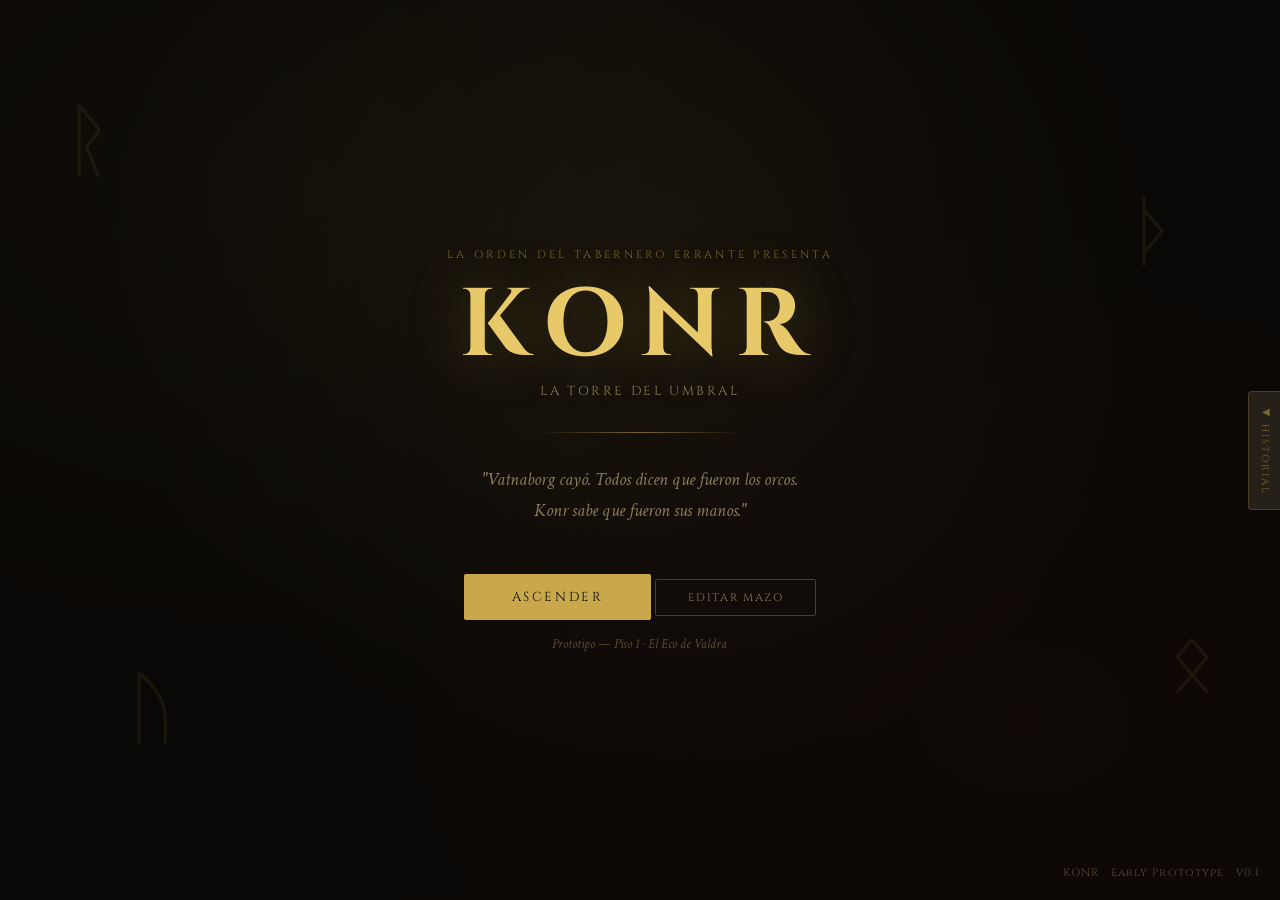
<file: index.html>
<!DOCTYPE html>
<html lang="es">
<head>
  <meta charset="UTF-8">
  <meta name="viewport" content="width=device-width, initial-scale=1.0">
  <title>KONR — La Torre del Umbral</title>
  <link href="https://fonts.googleapis.com/css2?family=Cinzel:wght@400;600;700&family=Crimson+Text:ital,wght@0,400;0,600;1,400&display=swap" rel="stylesheet">
  <link rel="stylesheet" href="styles/main.css">
</head>
<body>

<!-- ===========================================
     TITLE SCREEN
     =========================================== -->
<div id="screen-title" class="screen active">
  <span class="title-rune">ᚱ</span>
  <span class="title-rune">ᚦ</span>
  <span class="title-rune">ᚢ</span>
  <span class="title-rune">ᛟ</span>
  <div class="title-main">
    <div class="title-eyebrow">La Orden del Tabernero Errante presenta</div>
    <div class="game-title">KONR</div>
    <div class="title-subtitle">La Torre del Umbral</div>
    <div class="title-divider"></div>
    <p class="title-lore">"Vatnaborg cayó. Todos dicen que fueron los orcos.<br>Konr sabe que fueron sus manos."</p>
    <button class="btn-primary">Ascender</button>
    <button class="btn-secondary" id="btn-deck-editor" style="margin-top:12px;padding:10px 32px;">Editar Mazo</button>
    <button class="btn-secondary" id="btn-new-run" style="margin-top:8px;padding:8px 24px;font-size:10px;display:none;color:var(--red2);border-color:var(--red-dim);">Nuevo run (resetea progreso)</button>
    <div style="margin-top:16px;font-size:13px;color:var(--text3);font-style:italic;">
      Prototipo — Piso 1 · El Eco de Valdra
    </div>
    <div id="title-scars" style="margin-top:8px;font-family:'Cinzel',serif;font-size:11px;color:var(--scarred);letter-spacing:0.1em;display:none;">
      Cicatrices acumuladas: <span id="title-scar-num">0</span>
    </div>
  </div>
  <div class="title-version">KONR · Early Prototype · v0.1</div>
</div>

<!-- ===========================================
     DECK EDITOR SCREEN
     =========================================== -->
<div id="screen-deck-editor" class="screen">
  <div style="width:100%;max-width:1000px;margin:0 auto;padding:24px 20px;display:flex;flex-direction:column;height:100vh;">
    <div style="display:flex;align-items:center;justify-content:space-between;margin-bottom:20px;">
      <div>
        <div style="font-family:'Cinzel',serif;font-size:11px;letter-spacing:0.2em;color:var(--text3);text-transform:uppercase;margin-bottom:4px;">Constructor de Mazo</div>
        <div style="font-family:'Cinzel',serif;font-size:22px;color:var(--gold);">Mazo de Konr</div>
      </div>
      <div style="display:flex;align-items:center;gap:12px;">
        <div id="deck-size-badge" style="font-family:'Cinzel',serif;font-size:13px;padding:6px 14px;border-radius:2px;border:1px solid var(--border2);color:var(--text2);">
          Cartas: <span id="editor-deck-count">0</span> / mín. 50
        </div>
        <button class="btn-secondary" id="btn-editor-back">← Volver</button>
        <button class="btn-primary" id="btn-editor-save">Guardar y Jugar</button>
      </div>
    </div>

    <div style="display:grid;grid-template-columns:1fr 320px;gap:20px;flex:1;min-height:0;">

      <!-- LEFT: Card pool -->
      <div style="display:flex;flex-direction:column;min-height:0;">
        <div style="font-family:'Cinzel',serif;font-size:10px;letter-spacing:0.15em;color:var(--text3);text-transform:uppercase;margin-bottom:10px;">
          Cartas disponibles — hacé click para agregar al mazo
        </div>
        <div style="display:flex;gap:8px;margin-bottom:12px;flex-wrap:wrap;">
          <button class="filter-btn active" data-filter="all">Todas</button>
          <button class="filter-btn" data-filter="attack">Ataque</button>
          <button class="filter-btn" data-filter="skill">Habilidad</button>
          <button class="filter-btn" data-filter="power">Poder</button>
          <button class="filter-btn" data-filter="memory">Memoria</button>
          <button class="filter-btn" data-filter="curse">Maldición</button>
        </div>
        <div id="card-pool" style="display:flex;flex-wrap:wrap;gap:10px;overflow-y:auto;padding-bottom:8px;align-content:flex-start;flex:1;"></div>
      </div>

      <!-- RIGHT: Current deck -->
      <div style="display:flex;flex-direction:column;min-height:0;">
        <div style="font-family:'Cinzel',serif;font-size:10px;letter-spacing:0.15em;color:var(--text3);text-transform:uppercase;margin-bottom:10px;">
          Tu mazo actual — click para quitar
        </div>
        <div id="deck-list" style="flex:1;overflow-y:auto;background:var(--surface);border:1px solid var(--border);border-radius:4px;padding:8px;"></div>
        <div style="margin-top:8px;">
          <button class="btn-secondary" id="btn-reset-deck" style="width:100%;font-size:11px;padding:8px;">Resetear al mazo base</button>
        </div>
      </div>
    </div>
  </div>
</div>

<!-- ===========================================
     MAP SCREEN — Mapa de Fornheim
     Click en un nodo para viajar / combatir.
     =========================================== -->
<div id="screen-map" class="screen">
  <div class="map-hud">
    <div class="map-hud-left">
      <div class="map-hud-stat">
        <span class="map-hud-label">Vida</span>
        <span class="map-hud-value" id="map-hp">70 / 70</span>
      </div>
      <div class="map-hud-stat">
        <span class="map-hud-label">Cicatrices</span>
        <span class="map-hud-value" id="map-scars">0</span>
      </div>
      <div class="map-hud-stat">
        <span class="map-hud-label">Oro</span>
        <span class="map-hud-value" id="map-gold">🪙 0</span>
      </div>
      <div class="map-hud-stat">
        <span class="map-hud-label">Progreso</span>
        <span class="map-hud-value" id="map-progress">0 / 7</span>
      </div>
      <div class="map-hud-relics" id="map-relics"></div>
    </div>
    <div class="map-hud-center">
      <div class="map-hud-title">Región de Fornheim</div>
      <div class="map-hud-subtitle">El peregrinaje de Konr</div>
    </div>
    <div class="map-hud-right">
      <button class="btn-secondary" id="map-btn-title">← Menú</button>
    </div>
  </div>

  <div class="map-canvas-wrap">
    <!-- Mapa SVG estilizado (Opción B):
         un único SVG con capa decorativa + rutas + nodos.
         viewBox 0-100 hace que las coordenadas sean en %.
         preserveAspectRatio="xMidYMid meet" mantiene proporción y centra. -->
    <svg id="map-svg" class="map-svg" viewBox="0 0 100 130" preserveAspectRatio="xMidYMid meet">
      <defs>
        <!-- Textura de pergamino: ruido sepia tenue -->
        <filter id="parchment-noise" x="0" y="0" width="100%" height="100%">
          <feTurbulence type="fractalNoise" baseFrequency="0.8" numOctaves="2" seed="3"/>
          <feColorMatrix values="0 0 0 0 0.7   0 0 0 0 0.6   0 0 0 0 0.4   0 0 0 0.18 0"/>
          <feComposite in2="SourceGraphic" operator="in"/>
        </filter>
        <!-- Gradiente del agua -->
        <radialGradient id="sea-grad" cx="50%" cy="50%" r="80%">
          <stop offset="0%"  stop-color="#3a6a8a"/>
          <stop offset="100%" stop-color="#1a3a5c"/>
        </radialGradient>
        <!-- Glow para nodos disponibles -->
        <filter id="node-glow" x="-50%" y="-50%" width="200%" height="200%">
          <feGaussianBlur stdDeviation="1.2" result="blur"/>
          <feMerge>
            <feMergeNode in="blur"/>
            <feMergeNode in="SourceGraphic"/>
          </feMerge>
        </filter>
      </defs>

      <!-- ─── Capa 1: Base pergamino ────────────── -->
      <rect width="100" height="130" fill="#d8c598"/>
      <rect width="100" height="130" fill="#a08858" filter="url(#parchment-noise)" opacity="0.5"/>

      <!-- ─── Capa 2: Mares y océanos ──────────── -->
      <!-- Mar del norte (entre tierra y Strondheim) -->
      <path d="M 60,0 Q 65,4 70,5 Q 78,3 86,4 L 100,0 L 100,15
               Q 92,12 84,13 Q 76,11 68,11 Q 62,8 60,5 Z"
            fill="url(#sea-grad)" opacity="0.92"/>
      <!-- Mar central (alrededor de Vatnaborg, hace de Vatnaborg una "isla") -->
      <ellipse cx="55" cy="58" rx="14" ry="9" fill="url(#sea-grad)" opacity="0.92"/>
      <!-- Mar del este/sur — gran cuerpo de agua -->
      <path d="M 100,40 L 78,45 Q 70,52 68,60 Q 65,75 70,90 Q 80,110 100,130
               L 100,40 Z"
            fill="url(#sea-grad)" opacity="0.92"/>
      <!-- Bahía del suroeste -->
      <path d="M 0,90 Q 10,85 20,88 Q 30,95 35,105 Q 30,115 20,120 L 0,130 Z"
            fill="url(#sea-grad)" opacity="0.85"/>

      <!-- ─── Capa 3: Montañas ────────────────── -->
      <g class="map-mountains" fill="#6a5a40" stroke="#3a2f20" stroke-width="0.2">
        <!-- Cadena NW (Duneborg/Kuthul) -->
        <polygon points="5,11 8,5  11,11"/>
        <polygon points="9,13 12,7  15,13"/>
        <polygon points="14,15 17,9 20,15"/>
        <polygon points="19,18 22,12 25,18"/>
        <polygon points="24,21 27,15 30,21"/>
        <!-- Cadena central (Svellheim) -->
        <polygon points="44,22 47,16 50,22"/>
        <polygon points="48,25 51,19 54,25"/>
        <polygon points="52,28 55,22 58,28"/>
        <!-- Pico solitario (Khatun) -->
        <polygon points="44,32 47,24 50,32"/>
        <!-- Cadena oeste (Drekka Parbat) -->
        <polygon points="3,42 6,36 9,42"/>
        <polygon points="6,48 9,42 12,48"/>
        <polygon points="2,54 5,48 8,54"/>
      </g>

      <!-- ─── Capa 4: Bosques ─────────────────── -->
      <g class="map-forests" fill="#2a4520">
        <!-- Bosque Fir-Coille -->
        <circle cx="24" cy="40" r="1.2"/><circle cx="27" cy="41" r="1.3"/>
        <circle cx="29" cy="43" r="1.4"/><circle cx="26" cy="44" r="1.2"/>
        <circle cx="31" cy="40" r="1.1"/><circle cx="25" cy="46" r="1.3"/>
        <circle cx="30" cy="46" r="1.2"/>
        <!-- Myrkviðr -->
        <circle cx="36" cy="38" r="1.4"/><circle cx="39" cy="40" r="1.2"/>
        <circle cx="41" cy="42" r="1.5"/><circle cx="37" cy="44" r="1.3"/>
        <circle cx="40" cy="46" r="1.2"/><circle cx="35" cy="46" r="1.1"/>
        <!-- Bosques dispersos N -->
        <circle cx="45" cy="14" r="0.9"/><circle cx="48" cy="13" r="0.8"/>
        <circle cx="46" cy="16" r="0.9"/>
      </g>

      <!-- ─── Capa 5: Etiqueta de región (esquina) ─── -->
      <text x="6" y="125" font-family="Cinzel, serif" font-size="3.2"
            fill="#5a4a30" letter-spacing="0.2" font-weight="700"
            opacity="0.8">REGIÓN DE FORNHEIM</text>

      <!-- ─── Capa 6: Rutas (dashed) — se inyectan ─── -->
      <g id="map-routes"></g>

      <!-- ─── Capa 7: Nodos (clickable groups) ────── -->
      <g id="map-nodes-svg"></g>
    </svg>
  </div>
</div>

<!-- ===========================================
     SHOP SCREEN — Mercader Errante
     =========================================== -->
<div id="screen-shop" class="screen">
  <div class="shop-content">
    <div class="shop-header">
      <div class="shop-icon">🪙</div>
      <div class="shop-title">El Mercader Errante</div>
      <div class="shop-flavor">"Una hoguera, un carro, monedas de cobre. La Orden del Tabernero no pregunta cómo conseguiste el oro."</div>
      <div class="shop-gold-display">
        Oro: <span id="shop-gold">0</span>
      </div>
    </div>

    <div class="shop-section">
      <div class="shop-section-title">CARTAS A LA VENTA</div>
      <div id="shop-cards" class="shop-grid"></div>
    </div>

    <div class="shop-section">
      <div class="shop-section-title">RELIQUIAS</div>
      <div id="shop-relics" class="shop-grid"></div>
    </div>

    <div class="shop-section">
      <div class="shop-section-title">SERVICIOS</div>
      <div class="shop-services">
        <button class="shop-service-btn" id="shop-upgrade-btn">🪙 100 — Mejorar una carta</button>
        <button class="shop-service-btn" id="shop-remove-btn">🪙 75 — Eliminar una carta</button>
        <button class="shop-service-btn" id="shop-sell-btn">🪙 +25 — Vender una carta</button>
      </div>
    </div>

    <div class="shop-actions">
      <button class="btn-primary" id="shop-leave-btn">Seguir camino</button>
    </div>
  </div>

  <!-- Mini-modal para elegir carta a eliminar/vender -->
  <div id="shop-card-selector" class="shop-card-selector">
    <div class="shop-card-selector-content">
      <div class="shop-card-selector-title" id="shop-card-selector-title">Elegí una carta</div>
      <div class="shop-card-selector-list" id="shop-card-selector-list"></div>
      <button class="btn-secondary" id="shop-card-selector-cancel">Cancelar</button>
    </div>
  </div>
</div>

<!-- ===========================================
     RUINS SCREEN — Encontrar reliquias
     =========================================== -->
<div id="screen-ruins" class="screen">
  <div class="ruins-content">
    <div class="ruins-icon">🏛</div>
    <div class="ruins-title" id="ruins-title">Ruinas Olvidadas</div>
    <div class="ruins-flavor" id="ruins-flavor">Polvo y silencio. Algo brilla entre las piedras.</div>
    <div class="ruins-options" id="ruins-options"></div>
    <button class="btn-secondary" id="ruins-skip">Irse sin nada</button>
  </div>
</div>

<!-- ===========================================
     EVENT SCREEN — Decisiones narrativas
     =========================================== -->
<div id="screen-event" class="screen">
  <div class="event-content">
    <div class="event-icon">❓</div>
    <div class="event-title" id="event-title">Encuentro</div>
    <div class="event-description" id="event-description">Algo cruza tu camino...</div>
    <div class="event-options" id="event-options"></div>
  </div>
</div>

<!-- ===========================================
     REST SCREEN — Aldea / fogata
     =========================================== -->
<div id="screen-rest" class="screen">
  <div class="rest-content">
    <div class="rest-icon">🔥</div>
    <div class="rest-title" id="rest-title">Mjölby</div>
    <div class="rest-flavor" id="rest-flavor">Konr se sienta junto al fuego.</div>
    <div class="rest-options">
      <button class="rest-option" id="rest-heal">
        <div class="rest-option-icon">❤</div>
        <div class="rest-option-name">Descansar</div>
        <div class="rest-option-desc" id="rest-heal-desc">Curar HP</div>
      </button>
      <button class="rest-option" id="rest-skip">
        <div class="rest-option-icon">🚶</div>
        <div class="rest-option-name">Seguir camino</div>
        <div class="rest-option-desc">No descansar — guardar el lugar para después</div>
      </button>
    </div>
  </div>
</div>

<!-- ===========================================
     RUN SCREEN (combate)
     =========================================== -->
<div id="screen-run" class="screen">
  <button class="btn-abandon-combat" id="btn-abandon-combat" title="Volver al mapa (no completa el combate)">← Mapa</button>
  <div class="run-layout">

    <!-- TOP BAR: stats del jugador, piso, íthyr -->
    <div class="top-bar">
      <div class="stats-left">
        <div class="stat-block">
          <span class="stat-label">Vida</span>
          <div style="display:flex;align-items:center;gap:6px;">
            <div style="display:flex;flex-direction:column;gap:3px;">
              <div class="stat-bar-wrap" style="width:80px;">
                <div class="stat-bar-bg"></div>
                <div class="stat-bar hp" id="bar-hp" style="width:100%;"></div>
              </div>
              <div class="stat-bar-wrap" style="width:80px;" id="bar-block-wrap">
                <div class="stat-bar-bg"></div>
                <div class="stat-bar" id="bar-block" style="width:0%;background:#2a6aaa;"></div>
              </div>
            </div>
            <div style="display:flex;flex-direction:column;gap:2px;">
              <span class="stat-num" id="hp-num">70/70</span>
              <span id="topbar-block-num" style="font-size:11px;color:#5aaaff;font-family:'Cinzel',serif;display:none;">🛡 0</span>
            </div>
          </div>
        </div>
        <div class="stat-block">
          <span class="stat-label">Cicatrices</span>
          <span class="scarred-badge" id="scar-count">0</span>
        </div>
        <div class="stat-block">
          <span class="stat-label">Oro</span>
          <span class="stat-num" id="combat-gold">🪙 0</span>
        </div>
        <div class="combat-relics-wrap" id="combat-relics"></div>
      </div>
      <div class="floor-info">
        <div class="floor-num" id="floor-num">COMBATE</div>
        <div class="floor-name" id="floor-name">—</div>
      </div>
      <div class="stats-right">
        <div class="ithyr-display" id="ithyr-display"></div>
        <div class="stat-block" style="text-align:right;">
          <span class="stat-label">Íthyr</span>
          <span class="stat-num" id="ithyr-num">3/3</span>
        </div>
      </div>
    </div>

    <!-- ARENA: enemigo vs jugador -->
    <div class="arena">
      <div class="arena-divider"></div>

      <!-- ENEMY SIDE -->
      <div class="arena-side">
        <div class="enemy-container">
          <div class="enemy-art">
            <div class="enemy-silhouette" id="enemy-sil">👻</div>
            <!-- Overlay del escudo del enemigo — visible cuando block > 0 -->
            <div class="enemy-block-overlay" id="enemy-block-overlay">
              <span class="enemy-block-icon">🛡</span>
              <span class="enemy-block-num" id="enemy-block-num">0</span>
            </div>
          </div>
          <div class="enemy-name" id="enemy-name">Eco de Valdra</div>
          <div class="enemy-title" id="enemy-title">"La Mentora Caída"</div>
          <div class="hp-bar-enemy">
            <div class="hp-fill-enemy" id="enemy-hp-bar" style="width:100%;"></div>
          </div>
          <div class="enemy-hp-num" id="enemy-hp-num">60 / 60</div>
          <div class="enemy-intent" id="enemy-intent">Intenta: Golpe del Umbral (9)</div>
          <div class="enemy-block-badge" id="enemy-block-badge">Escudo: 0</div>
        </div>
      </div>

      <!-- PLAYER SIDE -->
      <div class="arena-side">
        <div class="player-status" id="player-status">
          <div class="player-portrait">
            <img src="assets/ui/konr_portrait_art.png" alt="Konr Valdmaren">
          </div>
          <div class="player-name">Konr Valdmaren</div>
          <div class="player-lore">"El hombre que partió el sello.<br>El que no puede morir."</div>
          <div id="block-display" style="display:none;margin-bottom:12px;background:var(--blue);border:1px solid var(--blue2);border-radius:4px;padding:10px 14px;">
            <div style="display:flex;align-items:center;gap:10px;">
              <div style="font-size:32px;line-height:1;">🛡</div>
              <div>
                <div style="font-family:'Cinzel',serif;font-size:9px;letter-spacing:0.15em;color:#2a5a8c;text-transform:uppercase;">Escudo activo</div>
                <div id="block-num" style="font-family:'Cinzel',serif;font-size:28px;font-weight:700;color:#5aaaff;line-height:1.1;">0</div>
              </div>
              <div style="font-size:11px;color:#2a5a8c;font-style:italic;line-height:1.4;">Absorbe daño<br>antes de tu vida</div>
            </div>
          </div>
          <div class="status-effects" id="status-effects"></div>
          <div style="font-size:13px;color:var(--text3);font-style:italic;" id="player-hint">
            Jugá cartas para atacar o defenderte.
          </div>
        </div>
      </div>

      <!-- COMBAT LOG (texto flotante) -->
      <div class="combat-log" id="combat-log">El eco de Valdra te mira. Recuerda.</div>
    </div>

    <!-- HAND: cartas, contador de mazo, botón fin de turno -->
    <div class="hand-area">
      <div class="hand-header">
        <span class="hand-label">Tu mano</span>
        <div class="deck-info">
          <span class="deck-count" id="deck-count">Mazo: 10</span>
          <span class="deck-count" id="discard-count">Descarte: 0</span>
        </div>
        <button class="btn-end-turn" id="btn-end-turn">Terminar turno →</button>
      </div>
      <div class="hand-cards" id="hand-cards"></div>
    </div>

  </div>
</div>

<!-- ===========================================
     REWARD SCREEN (post-victoria)
     =========================================== -->
<div id="screen-reward" class="screen">
  <div class="reward-title">Elegí una carta para tu mazo</div>
  <div class="reward-sub">"Cada cicatriz es también una herramienta."</div>
  <div class="reward-cards" id="reward-cards"></div>
  <button class="btn-secondary">Rechazar — no necesito nada</button>
</div>

<!-- ===========================================
     RESULT SCREEN (victoria/derrota)
     =========================================== -->
<div id="screen-result" class="screen">
  <div class="result-title" id="result-title">Victoria</div>
  <div class="result-flavor" id="result-flavor"></div>
  <div class="result-sub" id="result-sub"></div>
  <div class="scar-reveal" id="scar-reveal" style="display:none;">
    <div class="scar-label">Nueva Cicatriz</div>
    <div class="scar-name" id="scar-name"></div>
    <div class="scar-desc" id="scar-desc"></div>
  </div>
  <div class="result-btns">
    <button class="btn-primary" id="result-btn">Continuar</button>
    <button class="btn-secondary">Menú principal</button>
  </div>
</div>

<!-- ===========================================
     OVERLAYS
     =========================================== -->
<div class="tooltip" id="tooltip"></div>

<div class="log-panel" id="log-panel">
  <div class="log-tab" id="log-tab">
    <div class="log-badge" id="log-badge">0</div>
    ◀ Historial
  </div>
  <div class="log-body">
    <div class="log-header">
      <span class="log-title">Historial de combate</span>
      <span class="log-clear">Limpiar</span>
    </div>
    <div class="log-entries" id="log-entries">
      <div class="log-entry log-type-system">El combate comienza. Konr asciende.</div>
    </div>
  </div>
</div>

<!-- ===========================================
     CARD PREVIEW MODAL
     Se abre al clickear una carta en el editor.
     =========================================== -->
<div id="card-preview-overlay" class="card-preview-overlay">
  <div class="card-preview-content" onclick="event.stopPropagation();">
    <div class="card-preview-card" id="card-preview-card"></div>
    <div class="card-preview-meta" id="card-preview-meta">En tu mazo: 0 / 8</div>
    <div class="card-preview-actions">
      <button class="btn-secondary" id="card-preview-close">Cerrar</button>
      <button class="btn-primary" id="card-preview-add">Agregar al mazo</button>
    </div>
  </div>
</div>

<!-- ===========================================
     SCRIPTS
     Orden importante: definiciones primero,
     bootstrap (main.js) al final.
     =========================================== -->
<script src="js/log.js"></script>
<script src="js/state.js"></script>
<script src="js/cards.js"></script>
<script src="js/enemies.js"></script>
<script src="js/ui.js"></script>
<script src="js/combat.js"></script>
<script src="js/deck-editor.js"></script>
<script src="js/map.js"></script>
<script src="js/rest.js"></script>
<script src="js/events.js"></script>
<script src="js/relics.js"></script>
<script src="js/shop.js"></script>
<script src="js/ruins.js"></script>
<script src="js/main.js"></script>

</body>
</html>
</file>
<file: styles/main.css>
/* =====================================================
   KONR — La Torre del Umbral
   Hoja de estilos principal
   ===================================================== */

:root {
  --bg: #0a0806;
  --bg2: #100e0b;
  --bg3: #1a1612;
  --surface: #1e1a15;
  --surface2: #252018;
  --border: #3a3020;
  --border2: #4a3f28;
  --gold: #c9a84c;
  --gold2: #e8c96a;
  --gold-dim: #7a6430;
  --red: #8b2020;
  --red2: #c43030;
  --red-dim: #4a1010;
  --blue: #1a3a5c;
  --blue2: #2a5a8c;
  --teal: #1a4a3a;
  --teal2: #2a7a5a;
  --purple: #2a1a4a;
  --purple2: #4a2a8a;
  --text: #d4c9a8;
  --text2: #8a7a5a;
  --text3: #5a4a30;
  --hp-red: #c43030;
  --hp-bg: #2a1010;
  --ithyr-blue: #2a6aaa;
  --ithyr-bg: #0a1a2a;
  --scarred: #5a3a1a;
}

* { box-sizing: border-box; margin: 0; padding: 0; }

body {
  background: var(--bg);
  color: var(--text);
  font-family: 'Crimson Text', Georgia, serif;
  font-size: 16px;
  min-height: 100vh;
  overflow-x: hidden;
  background-image:
    radial-gradient(ellipse at 20% 20%, rgba(201,168,76,0.03) 0%, transparent 50%),
    radial-gradient(ellipse at 80% 80%, rgba(139,32,32,0.04) 0%, transparent 50%);
}

h1,h2,h3,.title { font-family: 'Cinzel', serif; }

/* =====================================================
   SCREENS
   ===================================================== */
.screen { display: none; min-height: 100vh; }
.screen.active { display: flex; flex-direction: column; }

/* Transición entre pantallas */
.screen { animation: fadeIn 0.4s ease; }
@keyframes fadeIn { from{opacity:0} to{opacity:1} }

/* La pantalla del mapa necesita ser un grid columnar para que el HUD
   quede arriba y el canvas use el resto del viewport. */
#screen-map.active {
  display: flex;
  flex-direction: column;
  min-height: 100vh;
}

/* =====================================================
   TITLE SCREEN
   ===================================================== */
#screen-title {
  align-items: center; justify-content: center;
  text-align: center;
  background-image:
    radial-gradient(ellipse at 50% 30%, rgba(201,168,76,0.06) 0%, transparent 60%);
}
.title-rune {
  font-size: 80px; opacity: 0.08; position: absolute;
  font-family: 'Cinzel', serif; color: var(--gold);
  animation: drift 8s ease-in-out infinite;
}
.title-rune:nth-child(1){ top:10%; left:5%; animation-delay:0s; }
.title-rune:nth-child(2){ top:20%; right:8%; animation-delay:-2s; }
.title-rune:nth-child(3){ bottom:15%; left:10%; animation-delay:-4s; }
.title-rune:nth-child(4){ bottom:20%; right:5%; animation-delay:-6s; }
@keyframes drift {
  0%,100%{ transform: translateY(0) rotate(0deg); }
  50%{ transform: translateY(-15px) rotate(3deg); }
}
.title-main { position: relative; z-index: 1; }
.title-eyebrow {
  font-family: 'Cinzel', serif; font-size: 11px; letter-spacing: 0.3em;
  color: var(--gold-dim); text-transform: uppercase; margin-bottom: 16px;
}
.game-title {
  font-family: 'Cinzel', serif; font-size: clamp(56px,10vw,96px);
  font-weight: 700; color: var(--gold2); line-height: 1;
  text-shadow: 0 0 60px rgba(201,168,76,0.3);
  letter-spacing: 0.15em;
  animation: titleGlow 4s ease-in-out infinite;
}
@keyframes titleGlow {
  0%,100%{ text-shadow: 0 0 40px rgba(201,168,76,0.2); }
  50%{ text-shadow: 0 0 80px rgba(201,168,76,0.5), 0 0 120px rgba(201,168,76,0.2); }
}
.title-subtitle {
  font-family: 'Cinzel', serif; font-size: 13px; letter-spacing: 0.2em;
  color: var(--text2); margin-top: 8px; text-transform: uppercase;
}
.title-divider {
  width: 200px; height: 1px;
  background: linear-gradient(90deg, transparent, var(--gold-dim), transparent);
  margin: 32px auto;
}
.title-lore {
  font-style: italic; color: var(--text2); max-width: 480px;
  font-size: 18px; line-height: 1.7; margin: 0 auto 40px;
}
.title-version {
  position: absolute; bottom: 20px; right: 20px;
  font-size: 11px; color: var(--text3);
  font-family:'Cinzel',serif; letter-spacing:0.1em;
}

/* =====================================================
   BUTTONS
   ===================================================== */
.btn-primary {
  font-family: 'Cinzel', serif; font-size: 13px; letter-spacing: 0.2em;
  text-transform: uppercase; color: var(--bg);
  background: var(--gold); border: none; cursor: pointer;
  padding: 14px 48px; border-radius: 2px;
  transition: all 0.2s; position: relative; overflow: hidden;
}
.btn-primary::before {
  content: ''; position: absolute; inset: 0;
  background: linear-gradient(45deg, transparent 30%, rgba(255,255,255,0.2) 50%, transparent 70%);
  transform: translateX(-100%); transition: transform 0.4s;
}
.btn-primary:hover::before { transform: translateX(100%); }
.btn-primary:hover { background: var(--gold2); transform: translateY(-2px); }
.btn-primary:active { transform: translateY(0); }

.btn-secondary {
  font-family:'Cinzel',serif; font-size: 11px; letter-spacing:0.15em;
  text-transform: uppercase; color: var(--text2);
  background: transparent; border: 1px solid var(--border2); cursor: pointer;
  padding: 10px 24px; border-radius: 2px; transition: all 0.2s;
}
.btn-secondary:hover { border-color: var(--text2); color: var(--text); }

.btn-end-turn {
  font-family:'Cinzel',serif; font-size: 11px; letter-spacing:0.15em;
  text-transform: uppercase; color: var(--text);
  background: var(--surface2); border: 1px solid var(--border2); cursor: pointer;
  padding: 10px 24px; border-radius: 2px;
  transition: all 0.2s; white-space: nowrap;
}
.btn-end-turn:hover { border-color: var(--gold-dim); color: var(--gold); }
.btn-end-turn:disabled { opacity: 0.4; cursor: not-allowed; }

/* =====================================================
   RUN SCREEN — LAYOUT
   ===================================================== */
#screen-run { padding: 0; position: relative; }
.run-layout { display: grid; grid-template-rows: auto 1fr auto; height: 100vh; }

/* Botón "abandonar / volver al mapa" — sutil arriba a la derecha del combate */
.btn-abandon-combat {
  position: absolute;
  top: 14px;
  /* Apartado del log-tab que vive a la derecha — lo movemos un poco a la izquierda */
  right: 50px;
  z-index: 150;
  font-family: 'Cinzel', serif;
  font-size: 10px;
  letter-spacing: 0.15em;
  text-transform: uppercase;
  color: var(--text2);
  background: rgba(30, 26, 21, 0.85);
  border: 1px solid var(--border2);
  padding: 6px 12px;
  border-radius: 2px;
  cursor: pointer;
  transition: all 0.2s;
  backdrop-filter: blur(4px);
}
.btn-abandon-combat:hover {
  border-color: var(--red2);
  color: var(--red2);
  background: rgba(74, 16, 16, 0.4);
}

/* TOP BAR */
.top-bar {
  display: grid; grid-template-columns: 1fr auto 1fr;
  align-items: center; padding: 12px 20px;
  background: var(--bg2); border-bottom: 1px solid var(--border);
}
.stats-left, .stats-right { display: flex; gap: 16px; align-items: center; }
.stats-right { justify-content: flex-end; }
.stat-block { display: flex; flex-direction: column; gap: 2px; min-width: 80px; }
.stat-label {
  font-family:'Cinzel',serif; font-size: 9px; letter-spacing:0.15em;
  color: var(--text3); text-transform:uppercase;
}
.stat-bar-wrap { position: relative; height: 10px; border-radius: 1px; overflow: hidden; }
.stat-bar { height: 100%; border-radius: 1px; transition: width 0.4s ease; }
.stat-bar.hp { background: var(--hp-red); }
.stat-bar.ithyr { background: var(--ithyr-blue); }
.stat-bar-bg { position: absolute; inset: 0; background: var(--bg3); }
.stat-num { font-size: 13px; font-weight: 600; color: var(--text); }
.floor-info { text-align: center; }
.floor-num {
  font-family:'Cinzel',serif; font-size: 11px;
  color: var(--gold-dim); letter-spacing:0.2em;
}
.floor-name { font-family:'Cinzel',serif; font-size: 15px; color: var(--gold); }
.scarred-badge {
  font-family:'Cinzel',serif; font-size: 9px; letter-spacing:0.1em;
  color: var(--scarred); text-transform: uppercase; padding: 2px 8px;
  border: 1px solid var(--scarred); border-radius: 2px;
}

/* =====================================================
   ARENA
   ===================================================== */
.arena {
  display: grid; grid-template-columns: 1fr 1fr;
  gap: 0; position: relative; overflow: hidden;
  /* Fondo: imagen de Vatnaborg con vignette oscura encima para mantener
     legibilidad de cartas y números. Si la imagen no carga, queda el
     gradiente original como fallback. */
  background:
    linear-gradient(180deg,
      rgba(10,8,6,0.55) 0%,
      rgba(10,8,6,0.35) 35%,
      rgba(10,8,6,0.55) 100%),
    radial-gradient(ellipse at 50% 50%,
      rgba(0,0,0,0) 30%,
      rgba(10,8,6,0.7) 100%),
    url('../assets/backgrounds/vatnaborg_arena_bg.png') center/cover no-repeat,
    radial-gradient(ellipse at 50% 0%, rgba(201,168,76,0.03) 0%, transparent 50%);
}
.arena-side {
  display: flex; flex-direction: column; align-items: center;
  justify-content: center; padding: 20px; position: relative;
}
.arena-divider {
  position: absolute; left: 50%; top: 10%; bottom: 10%;
  width: 1px; background: linear-gradient(180deg, transparent, var(--border), transparent);
}

/* ENEMY */
.enemy-container { position: relative; }
.enemy-art {
  width: 200px; height: 240px; position: relative;
  display: flex; align-items: center; justify-content: center;
}
.enemy-silhouette {
  font-size: 120px; opacity: 0.7;
  filter: drop-shadow(0 0 20px rgba(139,32,32,0.5));
  animation: enemyFloat 3s ease-in-out infinite;
}
/* Cuando el enemigo tiene imagen real, ajustar para que llene el área */
.enemy-silhouette.has-image {
  font-size: 0;
  opacity: 1;
  width: 100%; height: 100%;
  display: flex; align-items: center; justify-content: center;
}
.enemy-silhouette.has-image img {
  max-width: 100%; max-height: 100%;
  object-fit: contain;
  display: block;
  filter: drop-shadow(0 0 20px rgba(139,32,32,0.5));
}
/* Crossfade visual al cambiar de fase 1 → fase 2 */
.enemy-silhouette.has-image img {
  animation: enemyArtIn 0.5s ease;
}
@keyframes enemyArtIn {
  from { opacity: 0; transform: scale(1.1); }
  to   { opacity: 1; transform: scale(1); }
}
@keyframes enemyFloat {
  0%,100%{ transform: translateY(0); }
  50%{ transform: translateY(-8px); }
}
.enemy-name {
  font-family:'Cinzel',serif; font-size: 16px; color: var(--text);
  text-align: center; margin-bottom: 4px;
}
.enemy-title {
  font-style: italic; font-size: 13px; color: var(--text2);
  text-align: center; margin-bottom: 12px;
}
.hp-bar-enemy {
  width: 200px; height: 8px; background: var(--hp-bg);
  border-radius: 1px; overflow: hidden;
}
.hp-fill-enemy {
  height: 100%; background: var(--red2);
  border-radius: 1px; transition: width 0.4s;
}
.enemy-hp-num { font-size: 13px; color: var(--text2); text-align: center; margin-top: 4px; }
.enemy-intent {
  font-family:'Cinzel',serif; font-size: 11px; letter-spacing:0.1em;
  color: var(--red2); margin-top: 8px; text-align: center;
  padding: 4px 12px; border: 1px solid var(--red-dim); border-radius: 2px;
}
.enemy-block-badge {
  font-size: 12px; color: var(--blue2); margin-top: 4px; text-align: center;
  display: none;
}
.enemy-block-badge.visible { display: block; }

/* Overlay grande del escudo enemigo — encima de la imagen, visible siempre */
.enemy-block-overlay {
  position: absolute;
  top: 8px; left: 8px;
  background: rgba(26, 58, 92, 0.92);
  border: 2px solid #5aaaff;
  border-radius: 6px;
  padding: 6px 12px;
  display: none;
  align-items: center; gap: 6px;
  z-index: 20;
  box-shadow: 0 0 14px rgba(90, 170, 255, 0.5);
  animation: blockPulse 1.5s ease-in-out infinite;
}
.enemy-block-overlay.visible { display: flex; }
.enemy-block-icon {
  font-size: 22px;
  line-height: 1;
}
.enemy-block-num {
  font-family: 'Cinzel', serif;
  font-size: 22px;
  font-weight: 700;
  color: #5aaaff;
  text-shadow: 0 0 6px rgba(90,170,255,0.6);
}
@keyframes blockPulse {
  0%, 100% { box-shadow: 0 0 12px rgba(90,170,255,0.4); }
  50%      { box-shadow: 0 0 20px rgba(90,170,255,0.8); }
}

@keyframes enemyHit {
  0%{filter: drop-shadow(0 0 0px rgba(196,48,48,0))}
  30%{filter: drop-shadow(0 0 20px rgba(196,48,48,1))}
  100%{filter: drop-shadow(0 0 20px rgba(139,32,32,0.5))}
}
.enemy-silhouette.hit {
  animation: enemyHit 0.4s ease, enemyFloat 3s ease-in-out infinite 0.4s;
}

/* PLAYER */
.player-status {
  width: 100%; max-width: 240px;
  display: flex; flex-direction: column; align-items: center;
}
.player-portrait {
  width: 160px; height: 160px;
  border-radius: 50%;
  border: 2px solid var(--gold-dim);
  box-shadow: 0 0 30px rgba(201,168,76,0.2),
              inset 0 0 20px rgba(0,0,0,0.4);
  overflow: hidden;
  margin-bottom: 12px;
  background: var(--bg2);
  position: relative;
}
.player-portrait::after {
  /* viñeta sutil para que combine con el tono dark fantasy */
  content: ''; position: absolute; inset: 0;
  box-shadow: inset 0 0 40px rgba(0,0,0,0.5);
  pointer-events: none;
}
.player-portrait img {
  width: 100%; height: 100%;
  object-fit: cover;
  display: block;
}
.player-name {
  font-family:'Cinzel',serif; font-size: 18px;
  color: var(--gold); margin-bottom: 4px;
  text-align: center;
}
.player-lore {
  font-style:italic; font-size: 13px; color: var(--text2);
  margin-bottom: 16px; line-height:1.5;
  text-align: center;
}
.status-effects {
  display: flex; gap: 8px; flex-wrap: wrap; margin-bottom: 12px;
}
.effect-badge {
  font-size: 11px; padding: 2px 8px; border-radius: 2px;
  font-family:'Cinzel',serif; letter-spacing:0.05em;
}
.effect-block { background: var(--blue); color: var(--blue2); border: 1px solid var(--blue2); }
.effect-str   { background: var(--teal); color: var(--teal2); border: 1px solid var(--teal2); }
.effect-vuln  { background: var(--red-dim); color: var(--red2); border: 1px solid var(--red); }
.effect-weak  { background: var(--purple); color: var(--purple2); border: 1px solid var(--purple2); }

@keyframes playerHit {
  0%,100%{opacity:1} 20%,60%{opacity:0.3}
}
.player-status.hit { animation: playerHit 0.5s ease; }

/* COMBAT LOG (texto flotante) */
.combat-log {
  position: absolute; bottom: 8px; left: 50%; transform: translateX(-50%);
  font-style: italic; font-size: 13px; color: var(--gold-dim);
  text-align: center; max-width: 400px; white-space: nowrap;
  overflow: hidden; text-overflow: ellipsis;
  pointer-events: none;
  animation: logFade 0.3s ease;
}
@keyframes logFade {
  from{opacity:0; transform: translateX(-50%) translateY(4px)}
  to  {opacity:1; transform: translateX(-50%) translateY(0)}
}

/* DAMAGE POPUP */
.dmg-popup {
  position: absolute; font-family:'Cinzel',serif;
  font-size: 28px; font-weight: 700; pointer-events: none;
  animation: popUp 0.8s ease forwards;
  z-index: 100;
}
.dmg-popup.enemy  { color: var(--red2); top: 40%; left: 55%; }
.dmg-popup.player { color: var(--hp-red); top: 40%; left: 10%; }
.dmg-popup.block  { color: var(--blue2); }
.dmg-popup.heal   { color: var(--teal2); }
@keyframes popUp {
  0%{opacity:1; transform: translateY(0) scale(1);}
  60%{opacity:1; transform: translateY(-30px) scale(1.2);}
  100%{opacity:0; transform: translateY(-60px) scale(0.8);}
}

/* =====================================================
   HAND AREA
   ===================================================== */
.hand-area {
  background: var(--bg2); border-top: 1px solid var(--border);
  padding: 16px 20px;
}
.hand-header {
  display: flex; align-items: center; justify-content: space-between;
  margin-bottom: 12px;
}
.hand-label {
  font-family:'Cinzel',serif; font-size: 10px; letter-spacing:0.2em;
  color: var(--text3); text-transform:uppercase;
}
.deck-info { display: flex; gap: 16px; }
.deck-count { font-size: 12px; color: var(--text3); font-family:'Cinzel',serif; }

/* ÍTHYR (energía) */
.ithyr-display { display: flex; align-items: center; gap: 6px; }
.ithyr-crystal {
  width: 32px; height: 32px;
  background-image: url('../assets/ui/ithyr_crystal.png');
  background-size: contain;
  background-repeat: no-repeat;
  background-position: center;
  /* Hide the unicode diamond character — la imagen lo reemplaza.
     Lo dejamos en el HTML por accesibilidad/fallback si la imagen no carga. */
  font-size: 0;
  transition: opacity 0.25s ease, filter 0.25s ease, transform 0.2s ease;
}
.ithyr-crystal.full  {
  opacity: 1;
  filter: drop-shadow(0 0 8px rgba(42,106,170,0.6));
}
.ithyr-crystal.empty {
  opacity: 0.3;
  filter: grayscale(1);
}

/* =====================================================
   CARDS (in hand)
   ===================================================== */
.hand-cards {
  display: flex; gap: 12px; justify-content: center;
  flex-wrap: nowrap; overflow-x: auto; padding-bottom: 4px;
}
.card {
  flex-shrink: 0; width: 110px; height: 160px;
  background: var(--surface); border: 1px solid var(--border2);
  border-radius: 4px; cursor: pointer; position: relative;
  transition: all 0.2s; display: flex; flex-direction: column;
  overflow: hidden;
}
.card::before {
  content: ''; position: absolute; inset: 0;
  background: linear-gradient(135deg, rgba(201,168,76,0.05) 0%, transparent 60%);
  pointer-events: none;
}
.card:hover {
  transform: translateY(-20px) scale(1.05);
  border-color: var(--gold);
  box-shadow: 0 8px 32px rgba(0,0,0,0.5), 0 0 20px rgba(201,168,76,0.15);
  z-index: 10;
}
.card.unplayable { opacity: 0.4; cursor: not-allowed; }
.card.unplayable:hover { transform: none; border-color: var(--border2); box-shadow: none; }
.card.playing { animation: cardPlay 0.3s ease forwards; }
@keyframes cardPlay {
  0%{transform: translateY(-20px) scale(1.05);}
  50%{transform: translateY(-80px) scale(0.9); opacity:0.5;}
  100%{transform: translateY(-200px) scale(0.7); opacity:0;}
}

.card-type-bar { height: 3px; width: 100%; }
.card-type-bar.attack { background: var(--red2); }
.card-type-bar.skill  { background: var(--blue2); }
.card-type-bar.power  { background: var(--teal2); }
.card-type-bar.memory { background: var(--gold); }

.card-cost {
  position: absolute; top: 6px; left: 6px;
  width: 22px; height: 22px; border-radius: 50%;
  display: flex; align-items: center; justify-content: center;
  font-family:'Cinzel',serif; font-size: 12px; font-weight: 700;
  background: var(--ithyr-blue); color: #fff;
  border: 1px solid rgba(255,255,255,0.2);
}
.card-cost.free { background: var(--teal); color: var(--teal2); }
.card-art {
  flex: 1; display: flex; align-items: center; justify-content: center;
  font-size: 36px; padding: 8px 4px 0;
}
/* Cuando hay ilustración real (no emoji), llenar el área completa. */
.card-art.has-image {
  padding: 0;
  font-size: 0;
  overflow: hidden;
}
.card-art.has-image img {
  width: 100%;
  height: 100%;
  object-fit: cover;
  display: block;
}
.card-name {
  font-family:'Cinzel',serif; font-size: 10px; text-align: center;
  color: var(--text); padding: 2px 6px; letter-spacing: 0.05em;
}
.card-divider { height: 1px; background: var(--border); margin: 2px 6px; }
.card-desc {
  font-size: 10px; text-align: center; color: var(--text2);
  padding: 2px 6px 6px; line-height: 1.3; font-style: italic;
}
.card-type-label {
  font-family:'Cinzel',serif; font-size: 8px; letter-spacing:0.1em;
  color: var(--text3); text-align: center; padding-bottom: 4px;
  text-transform: uppercase;
}

/* =====================================================
   COMBAT RESULT SCREEN
   ===================================================== */
#screen-result { align-items: center; justify-content: center; text-align: center; }
.result-title {
  font-family:'Cinzel',serif; font-size: 48px; font-weight: 700;
  margin-bottom: 12px;
}
.result-title.victory { color: var(--gold2); }
.result-title.defeat  { color: var(--red2); }
.result-flavor { font-style: italic; font-size: 20px; color: var(--text2); margin-bottom: 8px; }
.result-sub { font-size: 14px; color: var(--text3); margin-bottom: 32px; }
.scar-reveal {
  background: var(--surface); border: 1px solid var(--scarred);
  border-radius: 4px; padding: 20px 32px; margin-bottom: 32px;
  max-width: 400px;
}
.scar-label {
  font-family:'Cinzel',serif; font-size: 10px; letter-spacing:0.2em;
  color: var(--text3); margin-bottom: 8px;
}
.scar-name {
  font-family:'Cinzel',serif; font-size: 18px;
  color: var(--scarred); margin-bottom: 6px;
}
.scar-desc { font-size: 14px; color: var(--text2); font-style: italic; }
.result-btns { display: flex; gap: 12px; justify-content: center; }

/* =====================================================
   REWARD SCREEN
   ===================================================== */
#screen-reward {
  align-items: center; justify-content: center; text-align: center; padding: 40px;
}
.reward-title { font-family:'Cinzel',serif; font-size: 28px; color: var(--gold); margin-bottom: 8px; }
.reward-sub { font-style: italic; color: var(--text2); margin-bottom: 32px; font-size: 15px; }
.reward-cards {
  display: flex; gap: 20px; justify-content: center;
  flex-wrap: wrap; margin-bottom: 32px;
}
.reward-card-wrap { display: flex; flex-direction: column; align-items: center; gap: 8px; }
.reward-card-wrap .card { cursor: pointer; }
.reward-card-wrap .card:hover { transform: translateY(-10px) scale(1.05); }
.reward-card-hint {
  font-size: 12px; color: var(--text3);
  font-family:'Cinzel',serif; letter-spacing:0.1em;
}

/* =====================================================
   TOOLTIP
   ===================================================== */
.tooltip {
  position: fixed; background: var(--surface2); border: 1px solid var(--border2);
  border-radius: 4px; padding: 10px 14px; font-size: 13px; color: var(--text2);
  font-style: italic; max-width: 220px; line-height: 1.5;
  pointer-events: none; z-index: 1000; display: none;
}

/* =====================================================
   COMBAT LOG PANEL (lateral)
   ===================================================== */
.log-panel {
  position: fixed; top: 0; right: 0; height: 100vh;
  width: 280px; z-index: 200;
  transform: translateX(calc(100% - 32px));
  transition: transform 0.25s cubic-bezier(0.4,0,0.2,1);
  display: flex; flex-direction: row; pointer-events: none;
}
.log-panel.open { transform: translateX(0); }
.log-tab {
  writing-mode: vertical-rl; text-orientation: mixed;
  font-family: 'Cinzel', serif; font-size: 10px; letter-spacing: 0.2em;
  color: var(--gold-dim); text-transform: uppercase;
  background: var(--surface2); border: 1px solid var(--border2);
  border-right: none; padding: 14px 8px;
  cursor: pointer; pointer-events: all;
  align-self: center; border-radius: 4px 0 0 4px;
  transition: color 0.15s, background 0.15s;
  user-select: none; width: 32px; text-align: center;
}
.log-tab:hover { color: var(--gold); background: var(--surface); }
.log-tab .log-badge {
  writing-mode: horizontal-tb;
  background: var(--red2); color: #fff;
  font-size: 9px; border-radius: 8px;
  padding: 1px 5px; margin-bottom: 6px;
  display: none;
}
.log-tab .log-badge.visible { display: block; }
.log-body {
  flex: 1; background: var(--bg2);
  border-left: 1px solid var(--border2);
  display: flex; flex-direction: column;
  pointer-events: all; overflow: hidden;
}
.log-header {
  padding: 12px 14px; border-bottom: 1px solid var(--border);
  display: flex; align-items: center; justify-content: space-between;
}
.log-title {
  font-family:'Cinzel',serif; font-size:12px; letter-spacing:0.15em;
  color:var(--gold-dim); text-transform:uppercase;
}
.log-clear {
  font-size:10px; color:var(--text3); cursor:pointer;
  font-family:'Cinzel',serif; letter-spacing:0.05em;
}
.log-clear:hover { color:var(--text2); }
.log-entries { flex: 1; overflow-y: auto; padding: 8px 0; }
.log-entry {
  padding: 8px 14px; border-bottom: 1px solid rgba(58,48,32,0.4);
  font-size: 12px; line-height: 1.5;
  animation: logEntryIn 0.2s ease;
}
@keyframes logEntryIn {
  from{ opacity:0; transform:translateX(8px); }
  to  { opacity:1; transform:translateX(0); }
}
.log-entry:last-child { border-bottom: none; }
.log-turn-marker {
  padding: 6px 14px; font-family:'Cinzel',serif;
  font-size: 9px; letter-spacing:0.15em; color:var(--text3);
  text-transform:uppercase; background: var(--bg3);
  border-top: 1px solid var(--border); border-bottom: 1px solid var(--border);
  margin: 4px 0;
}
.log-type-card    { color: var(--gold); }
.log-type-attack  { color: var(--red2); }
.log-type-skill   { color: #5aaaff; }
.log-type-damage  { color: #ff6060; }
.log-type-block   { color: #5aaaff; }
.log-type-enemy   { color: #c07040; }
.log-type-curse   { color: #8a3a3a; }
.log-type-system  { color: var(--text3); font-style: italic; }
.log-math {
  font-size: 11px; color: var(--text3); margin-top: 2px;
  font-style: italic;
}
.log-math span { color: var(--text2); }

/* =====================================================
   DECK EDITOR
   ===================================================== */
.filter-btn {
  font-family:'Cinzel',serif; font-size:10px; letter-spacing:0.1em;
  text-transform:uppercase; color:var(--text3);
  background:var(--surface); border:1px solid var(--border2);
  padding:5px 12px; border-radius:2px; cursor:pointer;
  transition:all 0.15s;
}
.filter-btn:hover  { color:var(--text); border-color:var(--gold-dim); }
.filter-btn.active { color:var(--gold); border-color:var(--gold); background:var(--surface2); }

.pool-card {
  width:90px; height:130px; background:var(--surface);
  border:1px solid var(--border2); border-radius:4px;
  cursor:pointer; display:flex; flex-direction:column;
  transition:all 0.15s; position:relative; overflow:hidden;
  flex-shrink:0;
}
.pool-card:hover { border-color:var(--gold); transform:translateY(-4px); }
.pool-card .card-type-bar { height:3px; width:100%; }
.pool-card .card-cost {
  position:absolute; top:4px; left:4px;
  width:18px; height:18px; border-radius:50%;
  display:flex; align-items:center; justify-content:center;
  font-family:'Cinzel',serif; font-size:10px; font-weight:700;
  background:var(--ithyr-blue); color:#fff;
}
.pool-card .card-art {
  flex:1; display:flex; align-items:center; justify-content:center; font-size:28px;
}
.pool-card .card-name {
  font-family:'Cinzel',serif; font-size:8px; text-align:center;
  color:var(--text); padding:2px 4px; letter-spacing:0.03em;
}
.pool-card .card-count-badge {
  position:absolute; top:4px; right:4px;
  background:var(--gold); color:var(--bg);
  font-family:'Cinzel',serif; font-size:9px; font-weight:700;
  border-radius:8px; padding:1px 5px; display:none;
}
.pool-card.in-deck .card-count-badge { display:block; }

.deck-list-item {
  display:flex; align-items:center; gap:8px; padding:6px 8px;
  border-bottom:1px solid var(--border); cursor:pointer;
  transition:background 0.1s; font-size:12px;
}
.deck-list-item:last-child { border-bottom:none; }
.deck-list-item:hover { background:var(--red-dim); }
.deck-list-item .dli-art    { font-size:16px; width:20px; text-align:center; }
.deck-list-item .dli-name   { flex:1; font-family:'Cinzel',serif; color:var(--text); font-size:11px; }
.deck-list-item .dli-type   { font-size:10px; color:var(--text3); }
.deck-list-item .dli-remove { color:var(--red2); font-size:14px; opacity:0.5; }
.deck-list-item:hover .dli-remove { opacity:1; }

#editor-deck-count.ok   { color:var(--teal2); }
#editor-deck-count.warn { color:var(--gold); }
#editor-deck-count.bad  { color:var(--red2); }

/* =====================================================
   CARD PREVIEW MODAL
   Vista grande de una carta del editor para inspeccionar.
   ===================================================== */
.card-preview-overlay {
  position: fixed; inset: 0;
  background: rgba(0, 0, 0, 0.85);
  display: none;
  align-items: center; justify-content: center;
  z-index: 1000;
  padding: 20px;
  cursor: pointer; /* hint visual: click fuera para cerrar */
  animation: fadeIn 0.2s ease;
}
.card-preview-overlay.visible { display: flex; }

.card-preview-content {
  background: var(--bg2);
  border: 1px solid var(--gold-dim);
  border-radius: 6px;
  padding: 28px;
  max-width: 360px; width: 100%;
  display: flex; flex-direction: column; align-items: center;
  gap: 16px;
  cursor: default;
  box-shadow: 0 12px 60px rgba(0,0,0,0.7), 0 0 40px rgba(201,168,76,0.1);
  animation: previewIn 0.25s cubic-bezier(0.34, 1.56, 0.64, 1);
}
@keyframes previewIn {
  from { opacity: 0; transform: scale(0.85); }
  to   { opacity: 1; transform: scale(1); }
}

/* La carta grande dentro del modal — mismo "esqueleto" que .card pero ~2.5x */
.card-preview-card {
  width: 240px; min-height: 360px;
  background: var(--surface);
  border: 1px solid var(--border2);
  border-radius: 6px;
  position: relative;
  display: flex; flex-direction: column;
  overflow: hidden;
}
.card-preview-card::before {
  content: ''; position: absolute; inset: 0;
  background: linear-gradient(135deg, rgba(201,168,76,0.06) 0%, transparent 60%);
  pointer-events: none;
}
.card-preview-card .card-type-bar { height: 5px; }
.card-preview-card .card-cost {
  position: absolute; top: 10px; left: 10px;
  width: 36px; height: 36px;
  font-size: 18px;
}
.card-preview-card .card-art {
  font-size: 80px;
  padding: 16px 8px 0;
  min-height: 180px;
}
/* Si la carta tiene imagen real, ocupa toda el área del arte (más alto) */
.card-preview-card .card-art.has-image {
  min-height: 200px;
}

.card-preview-name {
  font-family: 'Cinzel', serif;
  font-size: 18px;
  text-align: center;
  color: var(--text);
  letter-spacing: 0.05em;
  padding: 6px 12px 2px;
}
.card-preview-type {
  font-family: 'Cinzel', serif;
  font-size: 10px;
  letter-spacing: 0.2em;
  text-transform: uppercase;
  color: var(--gold-dim);
  text-align: center;
  padding-bottom: 8px;
}
.card-preview-divider {
  height: 1px;
  background: linear-gradient(90deg, transparent, var(--border2), transparent);
  margin: 0 12px;
}
.card-preview-desc {
  font-size: 14px;
  text-align: center;
  color: var(--text);
  padding: 12px 16px 4px;
  line-height: 1.4;
}
.card-preview-lore {
  font-size: 12px;
  text-align: center;
  color: var(--text2);
  font-style: italic;
  padding: 4px 16px 14px;
  line-height: 1.5;
}

.card-preview-meta {
  font-family: 'Cinzel', serif;
  font-size: 11px;
  letter-spacing: 0.15em;
  text-transform: uppercase;
  color: var(--text3);
}

.card-preview-actions {
  display: flex; gap: 12px; width: 100%;
  justify-content: space-between;
}
.card-preview-actions .btn-primary { flex: 1; padding: 12px 20px; font-size: 11px; }
.card-preview-actions .btn-secondary { padding: 12px 20px; font-size: 11px; }

/* =====================================================
   MAP SCREEN — Mapa de Fornheim
   ===================================================== */
#screen-map {
  background: var(--bg);
  padding: 0;
}

/* HUD superior con stats del run */
.map-hud {
  display: grid;
  grid-template-columns: 1fr auto 1fr;
  align-items: center;
  padding: 14px 24px;
  background: linear-gradient(180deg, var(--bg2) 0%, rgba(16,14,11,0.85) 100%);
  border-bottom: 1px solid var(--border);
  z-index: 10;
}
.map-hud-left { display: flex; gap: 24px; align-items: center; }
.map-hud-right { display: flex; justify-content: flex-end; }
.map-hud-stat {
  display: flex; flex-direction: column;
  align-items: flex-start;
  min-width: 70px;
}
.map-hud-label {
  font-family:'Cinzel',serif; font-size:9px; letter-spacing:0.2em;
  color: var(--text3); text-transform: uppercase;
}
.map-hud-value {
  font-family:'Cinzel',serif; font-size:14px; color: var(--gold);
  margin-top: 2px;
}
.map-hud-center { text-align: center; }
.map-hud-title {
  font-family:'Cinzel',serif; font-size: 18px;
  color: var(--gold2); letter-spacing: 0.15em;
}
.map-hud-subtitle {
  font-style: italic; font-size: 12px;
  color: var(--text2); margin-top: 2px;
}

/* Canvas — contiene el mapa SVG estilizado */
.map-canvas-wrap {
  flex: 1;
  display: flex; align-items: center; justify-content: center;
  padding: 20px;
  overflow: auto;
  background:
    radial-gradient(ellipse at center, rgba(201,168,76,0.04) 0%, transparent 50%),
    var(--bg);
}

/* ─── Mapa SVG estilizado (Opción B) ─────────────────── *
 *  Un único SVG con todas las capas. Las coords son en %
 *  del viewBox (0-100 × 0-130). Se escala manteniendo
 *  proporción y centra dentro del wrapper.
 * ──────────────────────────────────────────────────────── */
.map-svg {
  max-height: calc(100vh - 130px);
  max-width: 100%;
  width: auto;
  height: auto;
  border: 1px solid var(--gold-dim);
  border-radius: 6px;
  box-shadow: 0 0 60px rgba(0,0,0,0.7),
              inset 0 0 100px rgba(40,30,15,0.4);
  background: #d8c598;
  /* aspect ratio según el viewBox 100x130 = portrait */
  aspect-ratio: 100 / 130;
}

/* Decorativos: montañas y bosques no son clickables */
.map-mountains, .map-forests {
  pointer-events: none;
}

/* Nodos del SVG */
.svg-node {
  transition: transform 0.2s ease, filter 0.2s ease;
  transform-box: fill-box;
  transform-origin: center;
}
.svg-node-base {
  fill: rgba(255, 245, 220, 0.95);
  stroke: #5a4a30;
  stroke-width: 0.4;
  transition: all 0.2s ease;
}
.svg-node-icon {
  pointer-events: none;
  user-select: none;
}
.svg-node-label {
  font-family: 'Cinzel', serif;
  fill: #2a1f10;
  font-weight: 700;
  letter-spacing: 0.05em;
  pointer-events: none;
  user-select: none;
  paint-order: stroke;
  stroke: rgba(255, 245, 220, 0.9);
  stroke-width: 0.4;
  stroke-linejoin: round;
}

/* Estados */
.svg-node-locked .svg-node-base {
  fill: #b0a079;
  stroke: #6a5a40;
  opacity: 0.5;
}
.svg-node-locked .svg-node-icon {
  opacity: 0.3;
  filter: grayscale(1);
}
.svg-node-locked .svg-node-label {
  fill: #6a5a40;
  opacity: 0.5;
}

.svg-node-available .svg-node-base {
  fill: #fff5d8;
  stroke: var(--gold);
  stroke-width: 0.6;
  animation: svgNodePulse 2.2s ease-in-out infinite;
}
.svg-node-available:hover {
  transform: scale(1.15);
  filter: drop-shadow(0 0 4px rgba(201,168,76,0.7));
}

.svg-node-current .svg-node-base {
  fill: #ffefb0;
  stroke: var(--gold2);
  stroke-width: 0.8;
  filter: drop-shadow(0 0 3px rgba(232,201,106,0.8));
}

.svg-node-completed .svg-node-base {
  fill: #a8c0a0;
  stroke: var(--teal2);
  opacity: 0.85;
}
.svg-node-completed:hover {
  transform: scale(1.08);
  opacity: 1;
}

/* Boss — más grande y rojo */
.svg-node-boss .svg-node-base {
  fill: #f0c0b0;
  stroke: var(--red2);
  stroke-width: 0.6;
}
.svg-node-boss.svg-node-available .svg-node-base {
  animation: svgBossPulse 1.6s ease-in-out infinite;
}

/* Variantes por tipo */
.svg-node-shop .svg-node-base { stroke: var(--gold); }
.svg-node-rest .svg-node-base { stroke: var(--teal2); }
.svg-node-elite .svg-node-base { stroke: #6a3a8a; }
.svg-node-crossing .svg-node-base { stroke: var(--blue2); }
.svg-node-ruins .svg-node-base { stroke: #8a6a3a; }
.svg-node-event .svg-node-base { stroke: var(--blue2); }

@keyframes svgNodePulse {
  0%, 100% { filter: drop-shadow(0 0 1.5px rgba(201,168,76,0.4)); }
  50%      { filter: drop-shadow(0 0 4px rgba(201,168,76,0.85)); }
}
@keyframes svgBossPulse {
  0%, 100% { filter: drop-shadow(0 0 2px rgba(196,48,48,0.5)); }
  50%      { filter: drop-shadow(0 0 6px rgba(196,48,48,0.95)); }
}

/* Líneas de ruta — re-estilo para SVG nativo (sin vector-effect:non-scaling porque ya viaja en el mismo SVG) */
.map-svg .map-line {
  fill: none;
  stroke-linecap: round;
}
.map-svg .map-line.locked {
  stroke: rgba(90, 70, 40, 0.35);
  stroke-width: 0.4;
  stroke-dasharray: 1 1.2;
}
.map-svg .map-line.open {
  stroke: rgba(180, 50, 50, 0.75);
  stroke-width: 0.5;
  stroke-dasharray: 1.5 1;
  animation: svgLineDash 18s linear infinite;
}
.map-svg .map-line.walked {
  stroke: rgba(201, 168, 76, 0.85);
  stroke-width: 0.6;
  stroke-dasharray: 2 1;
}
@keyframes svgLineDash {
  from { stroke-dashoffset: 0; }
  to   { stroke-dashoffset: -40; }
}

/* Estilos viejos del HTML-overlay (los dejo por compatibilidad pero ya no se usan) */
.map-canvas {
  /* Inline-block para que el wrapper se ajuste al tamaño REAL del <img>
     una vez que carga. Position relative para que los nodos absolutos se
     posicionen contra esta caja exacta. */
  position: relative;
  display: inline-block;
  font-size: 0; /* evita whitespace antes del img */
  border: 1px solid var(--border2);
  border-radius: 4px;
  box-shadow: 0 0 60px rgba(0,0,0,0.6),
              inset 0 0 80px rgba(0,0,0,0.3);
  overflow: hidden;
  max-width: 100%;
  max-height: calc(100vh - 120px);
}
.map-image {
  display: block;
  max-width: 100%;
  max-height: calc(100vh - 124px); /* -4 por borde */
  width: auto;
  height: auto;
  user-select: none;
  -webkit-user-drag: none;
}
.map-nodes-layer {
  position: absolute;
  inset: 0;
  pointer-events: none; /* clicks pasan a través por defecto */
}
.map-nodes-layer .map-node {
  pointer-events: all; /* pero los nodos sí reciben click */
}

/* ─── Líneas SVG entre nodos ─────────────────────────── *
 *  El SVG cubre todo el canvas con viewBox 0-100, así las
 *  coordenadas son directamente porcentajes. vector-effect
 *  mantiene grosor constante de stroke aunque se estire.
 * ──────────────────────────────────────────────────────── */
.map-connections {
  position: absolute;
  inset: 0;
  width: 100%; height: 100%;
  pointer-events: none;
  overflow: visible;
}
.map-line {
  vector-effect: non-scaling-stroke;
  stroke-linecap: round;
  fill: none;
}
.map-line.locked {
  stroke: rgba(80, 70, 50, 0.35);
  stroke-width: 1.5;
  stroke-dasharray: 3 4;
}
.map-line.open {
  stroke: rgba(196, 48, 48, 0.65);
  stroke-width: 2;
  stroke-dasharray: 4 3;
  animation: lineDash 18s linear infinite;
}
.map-line.walked {
  stroke: rgba(201, 168, 76, 0.7);
  stroke-width: 2.5;
  stroke-dasharray: 6 3;
}
@keyframes lineDash {
  from { stroke-dashoffset: 0; }
  to   { stroke-dashoffset: -100; }
}

/* =====================================================
   RUINS SCREEN — Encontrar reliquias
   ===================================================== */
#screen-ruins.active {
  display: flex !important;
  align-items: center;
  justify-content: center;
  min-height: 100vh;
  background:
    radial-gradient(ellipse at 50% 30%, rgba(160,120,60,0.08) 0%, transparent 60%),
    var(--bg);
  padding: 40px 20px;
}
.ruins-content {
  max-width: 720px;
  width: 100%;
  display: flex; flex-direction: column;
  align-items: center;
  gap: 20px;
  animation: fadeIn 0.5s ease;
}
.ruins-icon {
  font-size: 64px;
  line-height: 1;
  filter: drop-shadow(0 0 18px rgba(160,120,60,0.5));
}
.ruins-title {
  font-family: 'Cinzel', serif;
  font-size: 28px;
  color: var(--gold2);
  letter-spacing: 0.12em;
}
.ruins-flavor {
  font-style: italic;
  color: var(--text2);
  font-size: 15px;
  text-align: center;
  max-width: 540px;
  line-height: 1.7;
}
.ruins-options {
  display: flex; gap: 24px;
  flex-wrap: wrap;
  justify-content: center;
  margin: 16px 0;
}
.ruins-relic-pick {
  width: 200px;
  background: var(--surface);
  border: 2px solid #8a6a3a;
  border-radius: 6px;
  padding: 24px 16px;
  cursor: pointer;
  transition: all 0.2s;
  font-family: inherit;
  color: inherit;
  display: flex; flex-direction: column;
  align-items: center;
  gap: 10px;
  text-align: center;
}
.ruins-relic-pick:hover {
  border-color: var(--gold);
  background: var(--surface2);
  transform: translateY(-3px);
  box-shadow: 0 6px 20px rgba(0,0,0,0.5);
}
.ruins-relic-icon {
  font-size: 56px;
  line-height: 1;
  filter: drop-shadow(0 0 12px rgba(232,201,106,0.4));
}
.ruins-relic-name {
  font-family: 'Cinzel', serif;
  font-size: 14px;
  color: var(--gold);
  letter-spacing: 0.1em;
}
.ruins-relic-desc {
  font-size: 12px;
  color: var(--text);
  line-height: 1.4;
  font-style: italic;
}
.ruins-relic-rarity {
  font-family: 'Cinzel', serif;
  font-size: 9px;
  letter-spacing: 0.15em;
  color: var(--text3);
  text-transform: uppercase;
}
.ruins-empty {
  padding: 40px;
  text-align: center;
  color: var(--text3);
  font-style: italic;
}

/* =====================================================
   EVENT SCREEN — Decisiones narrativas
   ===================================================== */
#screen-event.active {
  display: flex !important;
  align-items: center;
  justify-content: center;
  min-height: 100vh;
  background:
    radial-gradient(ellipse at 50% 30%, rgba(74,42,138,0.08) 0%, transparent 60%),
    var(--bg);
}
.event-content {
  max-width: 640px;
  width: 100%;
  padding: 40px 28px;
  display: flex; flex-direction: column;
  align-items: center;
  gap: 24px;
  animation: fadeIn 0.5s ease;
}
.event-icon {
  font-size: 64px;
  line-height: 1;
  filter: drop-shadow(0 0 20px rgba(74,42,138,0.4));
}
.event-title {
  font-family: 'Cinzel', serif;
  font-size: 26px;
  color: var(--gold2);
  letter-spacing: 0.12em;
  text-align: center;
}
.event-description {
  font-style: italic;
  color: var(--text);
  font-size: 16px;
  text-align: center;
  max-width: 540px;
  line-height: 1.7;
  padding: 0 8px;
}
.event-options {
  display: flex; flex-direction: column;
  gap: 12px;
  margin-top: 16px;
  width: 100%;
  max-width: 480px;
}
.event-option {
  background: var(--surface);
  border: 1px solid var(--border2);
  border-radius: 4px;
  padding: 16px 20px;
  cursor: pointer;
  transition: all 0.2s;
  font-family: inherit;
  color: inherit;
  text-align: left;
  display: flex; flex-direction: column;
  gap: 6px;
}
.event-option:hover {
  border-color: var(--gold);
  background: var(--surface2);
  transform: translateY(-1px);
  box-shadow: 0 4px 16px rgba(0,0,0,0.4);
}
.event-option-label {
  font-family: 'Cinzel', serif;
  font-size: 14px;
  color: var(--gold);
  letter-spacing: 0.1em;
}
.event-option-desc {
  font-size: 13px;
  font-style: italic;
  color: var(--text2);
  line-height: 1.4;
}

/* =====================================================
   REST SCREEN — Aldea / fogata
   ===================================================== */
#screen-rest.active {
  display: flex !important;
  align-items: center;
  justify-content: center;
  min-height: 100vh;
  background:
    radial-gradient(ellipse at 50% 60%, rgba(255,140,40,0.08) 0%, transparent 60%),
    var(--bg);
}
.rest-content {
  max-width: 520px;
  width: 100%;
  padding: 40px 24px;
  display: flex; flex-direction: column;
  align-items: center;
  gap: 24px;
  animation: fadeIn 0.5s ease;
}
.rest-icon {
  font-size: 96px;
  line-height: 1;
  filter: drop-shadow(0 0 30px rgba(255,140,40,0.4));
  animation: restFire 2s ease-in-out infinite;
}
@keyframes restFire {
  0%, 100% { transform: scale(1) rotate(-2deg); }
  50%      { transform: scale(1.05) rotate(2deg); }
}
.rest-title {
  font-family: 'Cinzel', serif;
  font-size: 32px;
  color: var(--gold2);
  letter-spacing: 0.15em;
}
.rest-flavor {
  font-style: italic;
  color: var(--text2);
  font-size: 16px;
  text-align: center;
  max-width: 420px;
  line-height: 1.6;
}
.rest-options {
  display: flex;
  gap: 16px;
  margin-top: 16px;
  flex-wrap: wrap;
  justify-content: center;
}
.rest-option {
  background: var(--surface);
  border: 1px solid var(--border2);
  border-radius: 4px;
  padding: 20px 24px;
  cursor: pointer;
  transition: all 0.2s;
  font-family: inherit;
  color: inherit;
  display: flex; flex-direction: column;
  align-items: center; gap: 8px;
  min-width: 180px;
}
.rest-option:hover {
  border-color: var(--gold);
  background: var(--surface2);
  transform: translateY(-2px);
}
.rest-option-icon { font-size: 32px; line-height: 1; }
.rest-option-name {
  font-family: 'Cinzel', serif;
  font-size: 14px;
  letter-spacing: 0.15em;
  color: var(--gold);
  text-transform: uppercase;
}
.rest-option-desc {
  font-size: 12px;
  font-style: italic;
  color: var(--text2);
  text-align: center;
}

/* Nodos del mapa — botones absolutamente posicionados */
.map-node {
  position: absolute;
  transform: translate(-50%, -50%);
  background: var(--surface);
  border: 2px solid var(--border2);
  border-radius: 50%;
  width: 56px; height: 56px;
  display: flex; flex-direction: column;
  align-items: center; justify-content: center;
  cursor: pointer;
  font-family: inherit;
  color: var(--text);
  transition: all 0.2s cubic-bezier(0.4, 0, 0.2, 1);
  padding: 0;
  z-index: 5;
}
.map-node-icon {
  font-size: 22px;
  line-height: 1;
}
.map-node-label {
  position: absolute;
  top: 100%;
  margin-top: 6px;
  font-family: 'Cinzel', serif;
  font-size: 11px;
  letter-spacing: 0.1em;
  color: var(--text);
  text-shadow:
    -1px -1px 0 var(--bg),
     1px -1px 0 var(--bg),
    -1px  1px 0 var(--bg),
     1px  1px 0 var(--bg),
     0 0 8px rgba(0,0,0,0.8);
  white-space: nowrap;
  pointer-events: none;
}

/* Estados de los nodos */
.map-node-locked {
  background: var(--bg3);
  border-color: var(--border);
  opacity: 0.4;
  cursor: not-allowed;
  filter: grayscale(0.8);
}
.map-node-locked .map-node-label { color: var(--text3); }

.map-node-available {
  background: var(--surface);
  border-color: var(--gold-dim);
  box-shadow: 0 0 16px rgba(201,168,76,0.3);
  animation: nodePulse 2s ease-in-out infinite;
}
.map-node-available:hover {
  transform: translate(-50%, -50%) scale(1.15);
  border-color: var(--gold);
  box-shadow: 0 0 28px rgba(201,168,76,0.6);
}
@keyframes nodePulse {
  0%, 100% { box-shadow: 0 0 16px rgba(201,168,76,0.3); }
  50%      { box-shadow: 0 0 28px rgba(201,168,76,0.6); }
}

.map-node-current {
  background: var(--surface2);
  border-color: var(--gold2);
  box-shadow: 0 0 32px rgba(201,168,76,0.7);
  z-index: 6;
}
.map-node-current .map-node-icon::after {
  /* Marker "estás aquí" */
  content: '◆';
  position: absolute;
  top: -10px; left: 50%;
  transform: translateX(-50%);
  font-size: 12px;
  color: var(--gold);
  text-shadow: 0 0 6px var(--gold);
  animation: hereDrop 1.4s ease-in-out infinite;
}
@keyframes hereDrop {
  0%, 100% { transform: translateX(-50%) translateY(0); }
  50%      { transform: translateX(-50%) translateY(-3px); }
}

.map-node-completed {
  background: var(--bg3);
  border-color: var(--teal2);
  opacity: 0.7;
}
.map-node-completed:hover {
  transform: translate(-50%, -50%) scale(1.08);
  opacity: 1;
}
.map-node-completed .map-node-icon {
  filter: grayscale(0.5);
}

/* Variaciones por TIPO de nodo */
.map-node-boss {
  width: 72px; height: 72px;
  border-color: var(--red2);
  background: var(--red-dim);
}
.map-node-boss .map-node-icon { font-size: 30px; }
.map-node-boss.map-node-available {
  border-color: var(--red2);
  box-shadow: 0 0 24px rgba(196,48,48,0.5);
  animation: bossPulse 1.5s ease-in-out infinite;
}
@keyframes bossPulse {
  0%, 100% { box-shadow: 0 0 24px rgba(196,48,48,0.5); }
  50%      { box-shadow: 0 0 40px rgba(196,48,48,0.9); }
}
.map-node-rest {
  border-color: var(--teal2);
}
.map-node-rest.map-node-available {
  box-shadow: 0 0 16px rgba(42,122,90,0.4);
}
.map-node-elite {
  border-color: var(--purple2);
}
.map-node-elite.map-node-available {
  box-shadow: 0 0 16px rgba(74,42,138,0.5);
}
.map-node-event {
  border-color: var(--blue2);
}
.map-node-event.map-node-available {
  box-shadow: 0 0 16px rgba(42,90,140,0.4);
}
.map-node-shop {
  border-color: var(--gold);
  background: var(--surface2);
}
.map-node-shop.map-node-available {
  box-shadow: 0 0 18px rgba(232,201,106,0.6);
  animation: shopPulse 2.5s ease-in-out infinite;
}
@keyframes shopPulse {
  0%, 100% { box-shadow: 0 0 16px rgba(232,201,106,0.5); }
  50%      { box-shadow: 0 0 28px rgba(232,201,106,0.85); }
}

/* Cruces de océano — azul marino */
.map-node-crossing {
  border-color: var(--blue2);
  background: var(--blue);
}
.map-node-crossing.map-node-available {
  box-shadow: 0 0 18px rgba(90,170,255,0.5);
}

/* Ruinas — bronce apagado, vibe arqueológica */
.map-node-ruins {
  border-color: #8a6a3a;
  background: var(--surface);
}
.map-node-ruins.map-node-available {
  box-shadow: 0 0 18px rgba(160,120,60,0.5);
  animation: ruinsPulse 3s ease-in-out infinite;
}
@keyframes ruinsPulse {
  0%, 100% { box-shadow: 0 0 14px rgba(160,120,60,0.4); }
  50%      { box-shadow: 0 0 24px rgba(160,120,60,0.7); }
}

/* ─── HUD: Oro y Reliquias ───────────────────────────── */
.map-hud-relics {
  display: flex; gap: 6px; align-items: center;
  margin-left: auto;
}
.combat-relics-wrap {
  display: flex; gap: 4px; align-items: center;
  margin-left: 8px;
}
.relic-icon {
  width: 32px; height: 32px;
  background: var(--surface);
  border: 1px solid var(--gold-dim);
  border-radius: 50%;
  display: flex; align-items: center; justify-content: center;
  cursor: help;
  transition: transform 0.15s;
}
.relic-icon:hover {
  transform: scale(1.15);
  border-color: var(--gold);
}
.relic-emoji { font-size: 18px; line-height: 1; }
.relic-icon img {
  width: 100%; height: 100%;
  object-fit: cover;
  border-radius: 50%;
}

/* =====================================================
   SHOP SCREEN — Mercader Errante
   ===================================================== */
#screen-shop.active {
  display: flex !important;
  align-items: flex-start;
  justify-content: center;
  min-height: 100vh;
  padding: 40px 20px;
  background:
    radial-gradient(ellipse at 50% 20%, rgba(232,201,106,0.06) 0%, transparent 60%),
    var(--bg);
  overflow-y: auto;
}
.shop-content {
  max-width: 880px;
  width: 100%;
  display: flex; flex-direction: column;
  gap: 24px;
  animation: fadeIn 0.5s ease;
}
.shop-header {
  text-align: center;
  display: flex; flex-direction: column;
  align-items: center;
  gap: 8px;
  padding-bottom: 12px;
  border-bottom: 1px solid var(--border);
}
.shop-icon {
  font-size: 64px;
  line-height: 1;
  filter: drop-shadow(0 0 20px rgba(232,201,106,0.5));
}
.shop-title {
  font-family: 'Cinzel', serif;
  font-size: 28px;
  color: var(--gold2);
  letter-spacing: 0.15em;
}
.shop-flavor {
  font-style: italic;
  color: var(--text2);
  font-size: 14px;
  max-width: 540px;
  line-height: 1.6;
}
.shop-gold-display {
  font-family: 'Cinzel', serif;
  font-size: 18px;
  color: var(--gold);
  margin-top: 8px;
  padding: 8px 24px;
  border: 1px solid var(--gold-dim);
  border-radius: 2px;
  background: var(--surface);
}

.shop-section {
  display: flex; flex-direction: column;
  gap: 12px;
}
.shop-section-title {
  font-family: 'Cinzel', serif;
  font-size: 11px;
  letter-spacing: 0.2em;
  color: var(--gold-dim);
  text-transform: uppercase;
  border-bottom: 1px solid var(--border);
  padding-bottom: 6px;
}
.shop-grid {
  display: flex;
  gap: 16px;
  flex-wrap: wrap;
  justify-content: center;
}
.shop-item {
  display: flex; flex-direction: column;
  align-items: center;
  gap: 8px;
}
.shop-buy-btn {
  font-family: 'Cinzel', serif;
  font-size: 12px;
  letter-spacing: 0.15em;
  text-transform: uppercase;
  color: var(--bg);
  background: var(--gold);
  border: none;
  padding: 8px 16px;
  border-radius: 2px;
  cursor: pointer;
  transition: all 0.15s;
}
.shop-buy-btn:hover:not(:disabled) {
  background: var(--gold2);
  transform: translateY(-1px);
}
.shop-buy-btn:disabled,
.shop-buy-btn.disabled {
  opacity: 0.35;
  cursor: not-allowed;
  background: var(--surface);
  color: var(--text3);
  border: 1px solid var(--border2);
}

/* Reliquias en la tienda */
.shop-relic-card {
  width: 180px; min-height: 200px;
  background: var(--surface);
  border: 1px solid var(--gold-dim);
  border-radius: 4px;
  padding: 16px 12px;
  display: flex; flex-direction: column;
  align-items: center;
  gap: 8px;
  text-align: center;
}
.shop-relic-card.unaffordable { opacity: 0.5; filter: grayscale(0.6); }
.shop-relic-icon {
  font-size: 48px;
  line-height: 1;
  filter: drop-shadow(0 0 12px rgba(232,201,106,0.4));
}
.shop-relic-name {
  font-family: 'Cinzel', serif;
  font-size: 13px;
  color: var(--gold);
  letter-spacing: 0.1em;
}
.shop-relic-desc {
  font-size: 12px;
  color: var(--text);
  line-height: 1.4;
  font-style: italic;
}
.shop-relic-rarity {
  font-family: 'Cinzel', serif;
  font-size: 9px;
  letter-spacing: 0.15em;
  color: var(--text3);
  text-transform: uppercase;
}

.shop-services {
  display: flex; gap: 12px;
  flex-wrap: wrap; justify-content: center;
}
.shop-service-btn {
  font-family: 'Cinzel', serif;
  font-size: 12px;
  letter-spacing: 0.1em;
  text-transform: uppercase;
  color: var(--gold);
  background: var(--surface);
  border: 1px solid var(--border2);
  padding: 12px 20px;
  border-radius: 2px;
  cursor: pointer;
  transition: all 0.15s;
}
.shop-service-btn:hover:not(:disabled) {
  border-color: var(--gold);
  background: var(--surface2);
}
.shop-service-btn:disabled {
  opacity: 0.4;
  cursor: not-allowed;
}

.shop-actions {
  display: flex; justify-content: center;
  margin-top: 12px;
}

/* Selector de carta para eliminar/vender — modal interno */
.shop-card-selector {
  position: fixed; inset: 0;
  background: rgba(0,0,0,0.85);
  display: none;
  align-items: center; justify-content: center;
  z-index: 1100;
  padding: 20px;
}
.shop-card-selector.visible { display: flex; }
.shop-card-selector-content {
  background: var(--bg2);
  border: 1px solid var(--gold-dim);
  border-radius: 4px;
  padding: 24px;
  max-width: 440px; width: 100%;
  display: flex; flex-direction: column;
  gap: 16px;
}
.shop-card-selector-title {
  font-family: 'Cinzel', serif;
  font-size: 14px;
  letter-spacing: 0.15em;
  color: var(--gold);
  text-align: center;
}
.shop-card-selector-list {
  display: flex; flex-direction: column;
  gap: 6px;
  max-height: 60vh;
  overflow-y: auto;
}
.shop-deck-pick {
  display: flex; align-items: center;
  gap: 12px;
  padding: 10px 14px;
  background: var(--surface);
  border: 1px solid var(--border2);
  border-radius: 2px;
  cursor: pointer;
  font-family: inherit;
  color: var(--text);
  transition: all 0.15s;
}
.shop-deck-pick:hover {
  border-color: var(--gold);
  background: var(--surface2);
}
.shop-pick-art { font-size: 20px; width: 24px; text-align: center; }
.shop-pick-name { flex: 1; font-family: 'Cinzel', serif; font-size: 12px; text-align: left; }
.shop-pick-count { font-size: 11px; color: var(--gold-dim); }
.shop-pick-type { font-size: 10px; color: var(--text3); text-transform: uppercase; letter-spacing: 0.1em; }

/* =====================================================
   SCROLLBAR
   ===================================================== */
::-webkit-scrollbar       { width: 4px; height: 4px; }
::-webkit-scrollbar-track { background: var(--bg); }
::-webkit-scrollbar-thumb { background: var(--border2); border-radius: 2px; }
</file>
